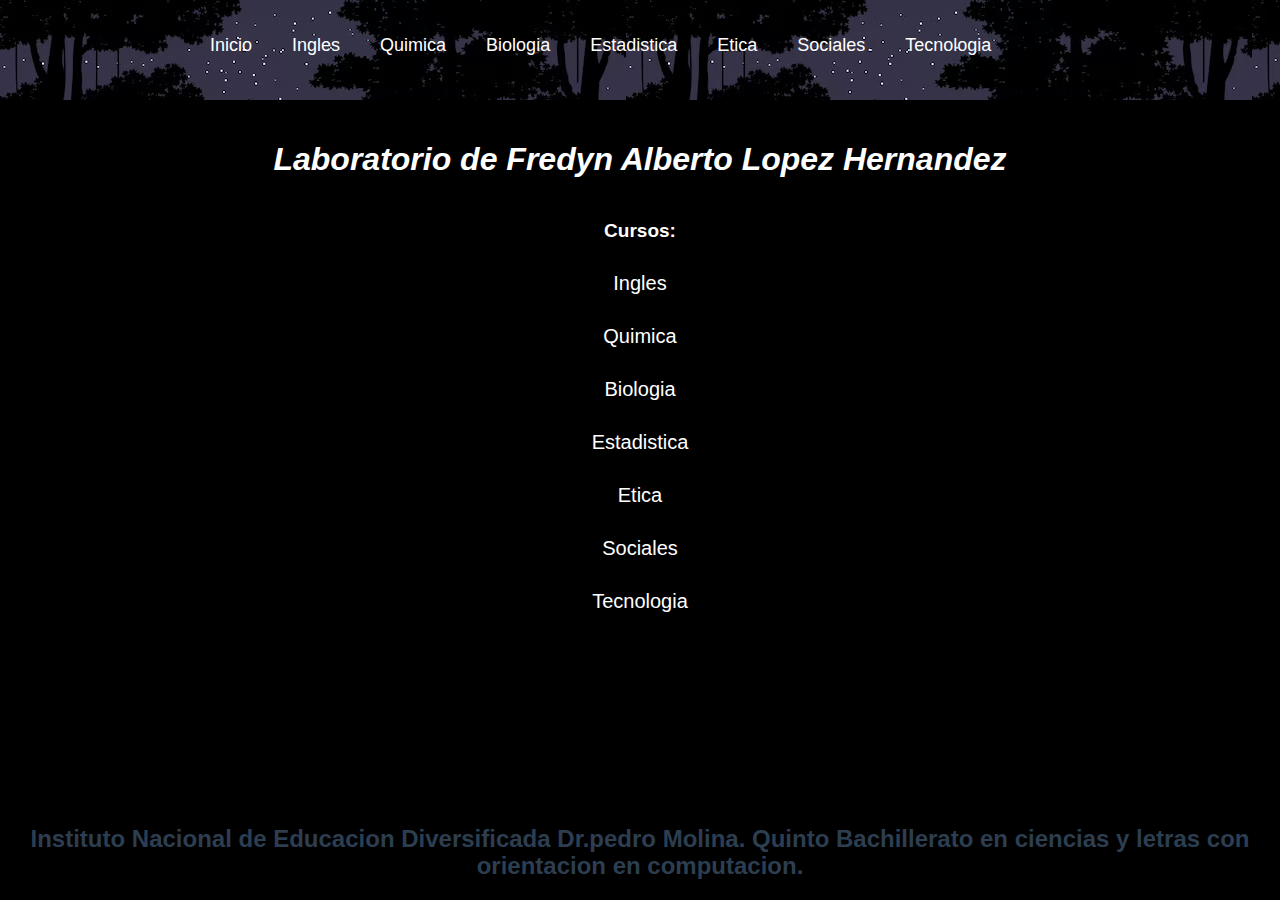
<file: index.html>
<!DOCTYPE html>
<html>
<head>
	<meta charset="utf-8">
	<meta name="viewport" content="width=device-width, initial-scale=1">
	<title>Inicio</title>
	<link rel="stylesheet" type="text/css" href="estilo.css">
	 <link rel="stylesheet" type="text/css" href="normalize.css">
</head>
<body class="index">
	<header>

        <nav class="nav-contenedor">

		<ul class="nav-contenedor_ul">
			


			<li><a href="index.html"       class="nav-contenedor_li">Inicio</a></li>
			<li><a href="ingles.html"      class="nav-contenedor_li">Ingles</a></li>
			<li><a href="quimica.html"     class="nav-contenedor_li">Quimica</a></li>
			<li><a href="biologia.html"    class="nav-contenedor_li">Biologia</a></li>
			<li><a href="estadistica.html" class="nav-contenedor_li" >Estadistica</a>

			</li>
			<li><a href="etica.html"       class="nav-contenedor_li">Etica</a></li>
			<li><a href="sociales.html"    class="nav-contenedor_li">Sociales</a></li>
			
			<li><a href="tecnologia.html"  class="nav-contenedor_li">Tecnologia</a></li>

           </ul>
		   </nav>
		
    



	</header>

   <div class="titulo">
     <h1 class="h1-titulo">Laboratorio de Fredyn Alberto Lopez Hernandez</h1>



 </div>
   <div class="div-index"></div>
     
     	<h2 class="h2-index">Cursos:</h2>

     	<ul class="ul-index">

      <li class="index-li"><a href="ingles.html"   class="index-li">Ingles</a></li>
      <li  class="index-li"><a href="quimica.html"class="index-li">Quimica</a></li>
			<li  class="index-li"><a href="biologia.html"    class="index-li">Biologia</a></li>
			<li  class="index-li"><a href="estadistica.html" class="index-li" >Estadistica</a>
			</li>
			<li  class="index-li"><a href="etica.html"       class="index-li">Etica</a></li>
			<li  class="index-li"><a href="sociales.html"    class="index-li">Sociales</a></li>
			<li  class="index-li"><a href="tecnologia.html"  class="index-li">Tecnologia</a></li>

     	</ul>
   </div>

 </body>



<footer>
	 
     <h2 class="h2-sub"> Instituto Nacional de Educacion Diversificada Dr.pedro Molina. Quinto Bachillerato en ciencias y letras con orientacion en computacion.</h2>
     
     
</footer>



</body>
</html>
</file>
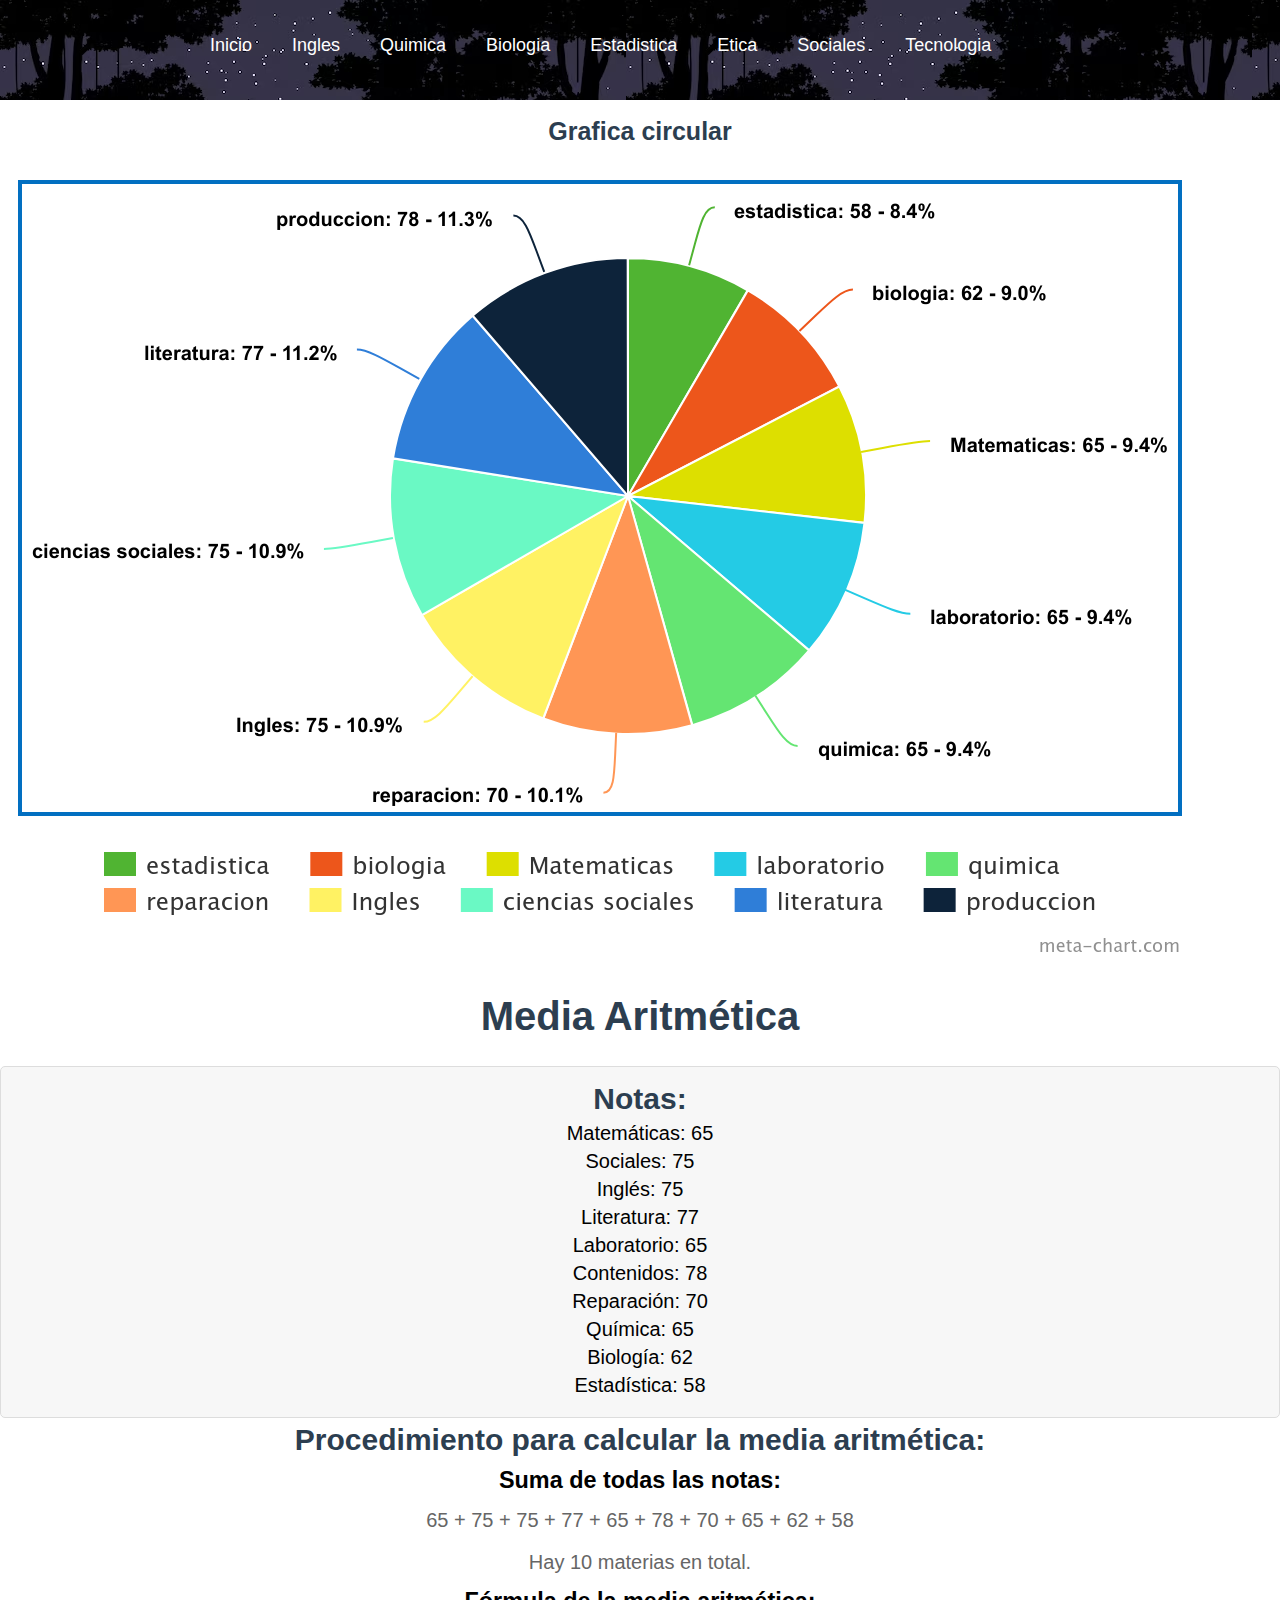
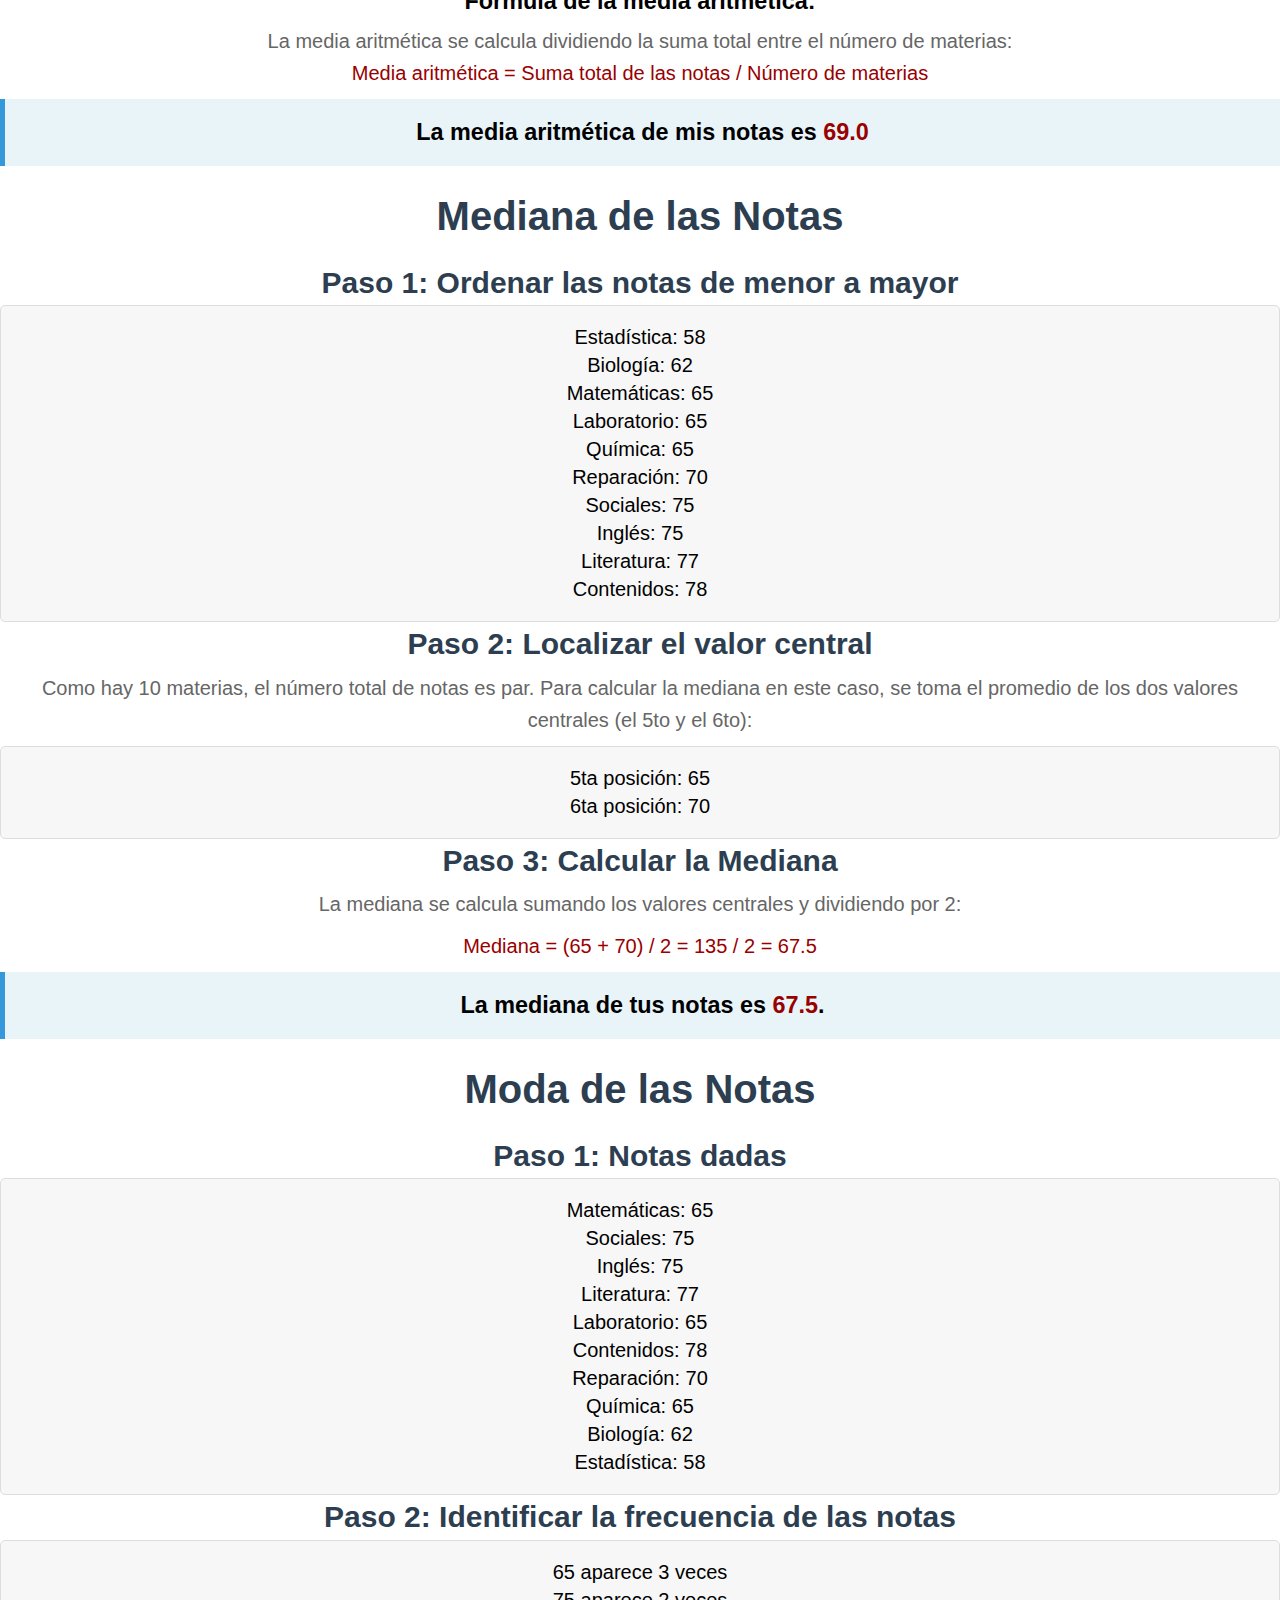
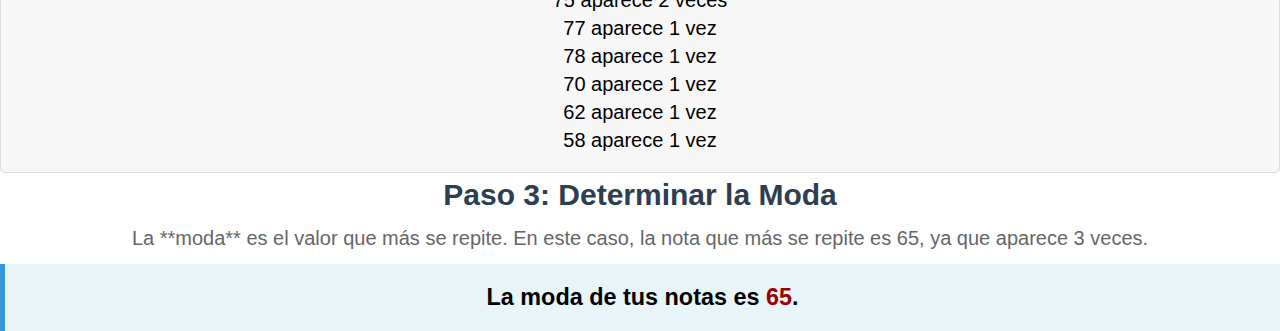
<file: estadistica.html>
<!DOCTYPE html>
<html>
<head>
	<meta charset="utf-8">
	<meta name="viewport" content="width=device-width, initial-scale=1">
	<title>Estadistica</title>
	<link rel="stylesheet" type="text/css" href="estilo.css">
	<link rel="stylesheet" type="text/css" href="normalize.css">
</head>
<body>


<header>
		
        <nav class="nav-contenedor">

		<ul class="nav-contenedor_ul">
			


			<li><a href="index.html"       class="nav-contenedor_li">Inicio</a></li>
			<li><a href="ingles.html"      class="nav-contenedor_li">Ingles</a></li>
			<li><a href="quimica.html"     class="nav-contenedor_li">Quimica</a></li>
			<li><a href="biologia.html"    class="nav-contenedor_li">Biologia</a></li>
			<li><a href="estadistica.html" class="nav-contenedor_li" >Estadistica</a>

			</li>
			<li><a href="etica.html"       class="nav-contenedor_li">Etica</a></li>
			<li><a href="sociales.html"    class="nav-contenedor_li">Sociales</a></li>
			
			<li><a href="tecnologia.html"  class="nav-contenedor_li">Tecnologia</a></li>

           </ul>
		   </nav>



	</header>



   <div>
   	<div>

    <h1 class="estadistica-h1">Grafica circular</h1>
    <img src="grafica.png">

    </div>
<div class="estadistica">
     <h1>Media Aritmética</h1>

    <ul>
        <h2>Notas:</h2>
        <li>Matemáticas: 65</li>
        <li>Sociales: 75</li>
        <li>Inglés: 75</li>
        <li>Literatura: 77</li>
        <li>Laboratorio: 65</li>
        <li>Contenidos: 78</li>
        <li>Reparación: 70</li>
        <li>Química: 65</li>
        <li>Biología: 62</li>
        <li>Estadística: 58</li>
    </ul>
    

    <h2>Procedimiento para calcular la media aritmética:</h2>

    <h3>Suma de todas las notas:</h3>
    <p>65 + 75 + 75 + 77 + 65 + 78 + 70 + 65 + 62 + 58</p>
    <p>Hay 10 materias en total.</p>

    <h3>Fórmula de la media aritmética:</h3>
    <p>
        La media aritmética se calcula dividiendo la suma total entre el número de materias:
        <br>
        <strong>Media aritmética = Suma total de las notas / Número de materias</strong>
    </p>

    <div class="resumen">
        <h3>La media aritmética de mis notas es <strong>69.0</strong></h3>
    </div>

  <h1>Mediana de las Notas</h1>

    <h2>Paso 1: Ordenar las notas de menor a mayor</h2>
    <ul>
        <li>Estadística: 58</li>
        <li>Biología: 62</li>
        <li>Matemáticas: 65</li>
        <li>Laboratorio: 65</li>
        <li>Química: 65</li>
        <li>Reparación: 70</li>
        <li>Sociales: 75</li>
        <li>Inglés: 75</li>
        <li>Literatura: 77</li>
        <li>Contenidos: 78</li>
    </ul>


    <h2>Paso 2: Localizar el valor central</h2>
    <p>Como hay 10 materias, el número total de notas es par. Para calcular la mediana en este caso, se toma el promedio de los dos valores centrales (el 5to y el 6to):</p>
    <ul>
        <li>5ta posición: 65</li>
        <li>6ta posición: 70</li>
    </ul>

    <h2>Paso 3: Calcular la Mediana</h2>
    <p>
        La mediana se calcula sumando los valores centrales y dividiendo por 2:
    </p>
    <p><strong>Mediana = (65 + 70) / 2 = 135 / 2 = 67.5</strong></p>

    <div class="resumen">
        <h3>La mediana de tus notas es <strong>67.5</strong>.</h3>
    </div>

<h1>Moda de las Notas</h1>

    <h2>Paso 1: Notas dadas</h2>
    <ul>
        <li>Matemáticas: 65</li>
        <li>Sociales: 75</li>
        <li>Inglés: 75</li>
        <li>Literatura: 77</li>
        <li>Laboratorio: 65</li>
        <li>Contenidos: 78</li>
        <li>Reparación: 70</li>
        <li>Química: 65</li>
        <li>Biología: 62</li>
        <li>Estadística: 58</li>
    </ul>

    <h2>Paso 2: Identificar la frecuencia de las notas</h2>
    <ul>
        <li>65 aparece 3 veces</li>
        <li>75 aparece 2 veces</li>
        <li>77 aparece 1 vez</li>
        <li>78 aparece 1 vez</li>
        <li>70 aparece 1 vez</li>
        <li>62 aparece 1 vez</li>
        <li>58 aparece 1 vez</li>
    </ul>

    <h2>Paso 3: Determinar la Moda</h2>
    <p>La **moda** es el valor que más se repite. En este caso, la nota que más se repite es 65, ya que aparece 3 veces.</p>

    <div class="resumen">
        <h3>La moda de tus notas es <strong>65</strong>.</h3>
    </div>


</div>



 




</body>
</html>
</file>
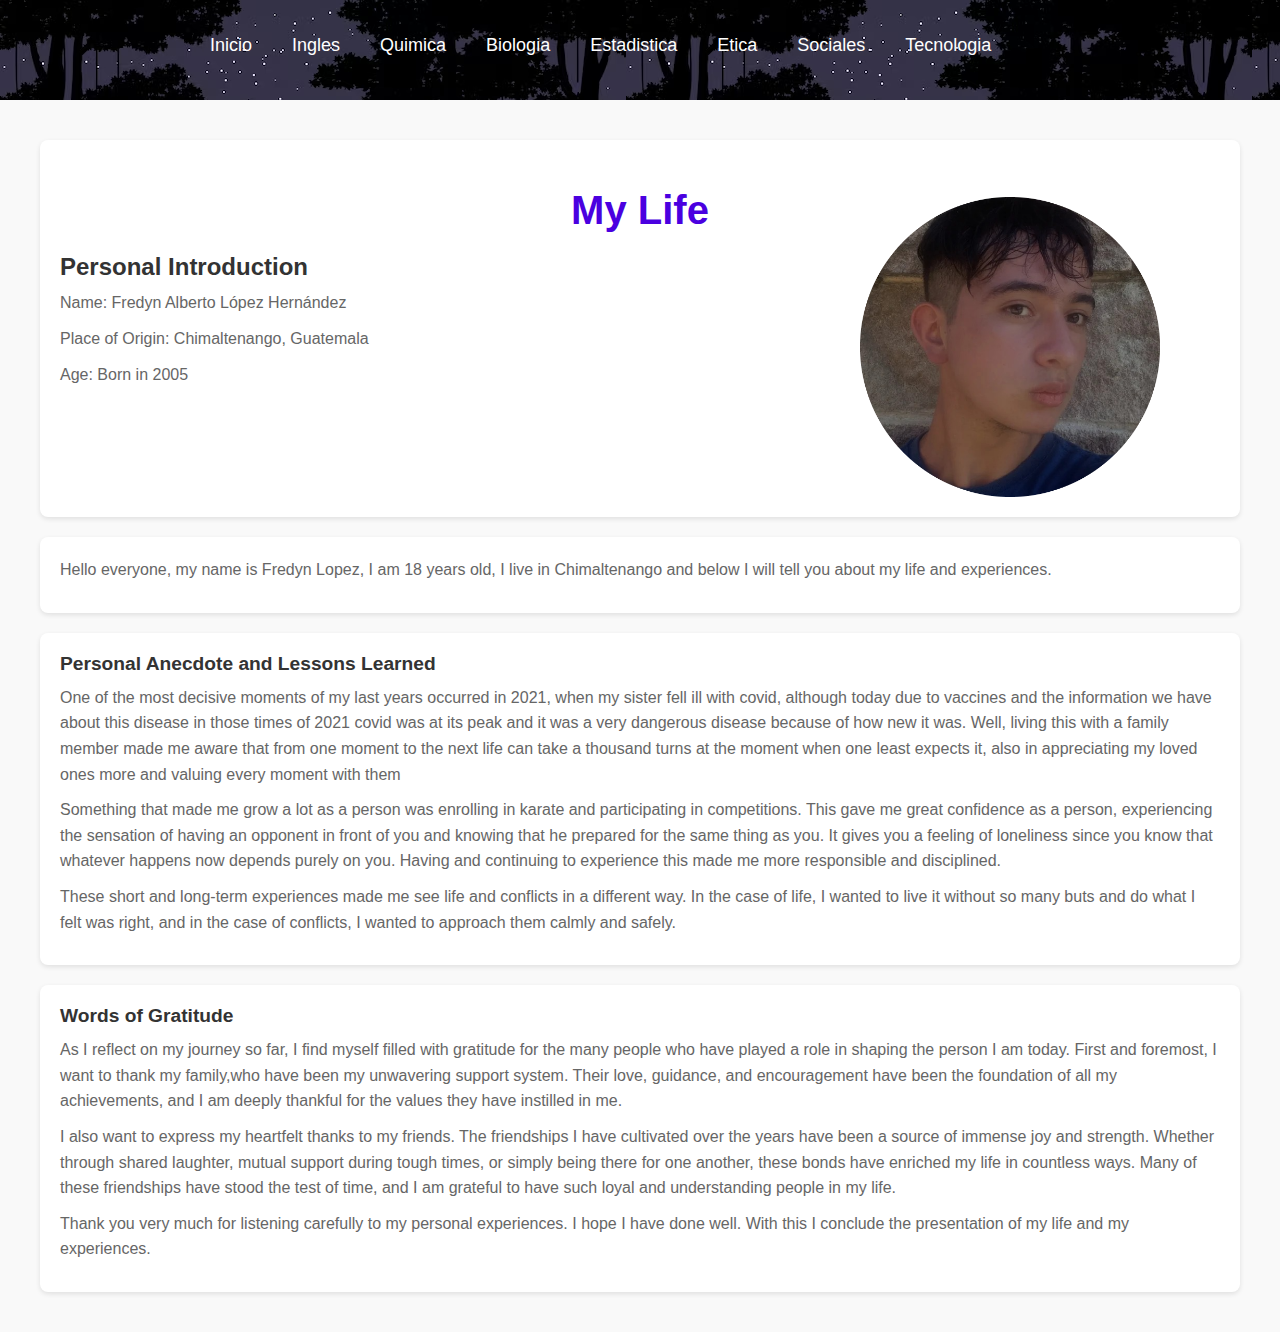
<file: ingles.html>
<!DOCTYPE html>
<html>
<head>
    <meta charset="utf-8">
    <meta name="viewport" content="width=device-width, initial-scale=1">
    <title>Ingles</title>
    <link rel="stylesheet" type="text/css" href="estilo.css">
    <link rel="stylesheet" type="text/css" href="normalize.css">
</head>
<body>

    <header>
        <nav class="nav-contenedor">
            <ul class="nav-contenedor_ul">
                <li><a href="index.html" class="nav-contenedor_li">Inicio</a></li>
                <li><a href="ingles.html" class="nav-contenedor_li">Ingles</a></li>
                <li><a href="quimica.html" class="nav-contenedor_li">Quimica</a></li>
                <li><a href="biologia.html" class="nav-contenedor_li">Biologia</a></li>
                <li><a href="estadistica.html" class="nav-contenedor_li">Estadistica</a></li>
                <li><a href="etica.html" class="nav-contenedor_li">Etica</a></li>
                <li><a href="sociales.html" class="nav-contenedor_li">Sociales</a></li>
                <li><a href="tecnologia.html" class="nav-contenedor_li">Tecnologia</a></li>
            </ul>
        </nav>
    </header>

    <main class="main-content">
        <section class="personal-introduction">
            <h1 class="h1-titulo_ingles">My Life</h1>
            <h3 class="h3-introduction">Personal Introduction</h3>
            <p><strong>Name:</strong> Fredyn Alberto López Hernández</p>
            <p><strong>Place of Origin:</strong> Chimaltenango, Guatemala</p>
            <p><strong>Age:</strong> Born in 2005</p>
            <img src="logo.png">
        </section>

        <section class="autobiography">

            <p>Hello everyone, my name is Fredyn Lopez, I am 18 years old, I live in Chimaltenango and below I will tell you about my life and experiences.
            </p>
        </section>

        <section class="personal-anecdote">
            <h4 class="h4-anecdote">Personal Anecdote and Lessons Learned</h4>
            <p>One of the most decisive moments of my last years occurred in 2021, when my sister fell ill with covid, although today due to vaccines and the information we have about this disease in those times of 2021 covid was at its peak and it was a very dangerous disease because of how new it was. Well, living this with a family member made me aware that from one moment to the next life can take a thousand turns at the moment when one least expects it, also in appreciating my loved ones more and valuing every moment with them</p>
            <p>Something that made me grow a lot as a person was enrolling in karate and participating in competitions. This gave me great confidence as a person, experiencing the sensation of having an opponent in front of you and knowing that he prepared for the same thing as you. It gives you a feeling of loneliness since you know that whatever happens now depends purely on you. Having and continuing to experience this made me more responsible and disciplined.</p>
            <p>These short and long-term experiences made me see life and conflicts in a different way. In the case of life, I wanted to live it without so many buts and do what I felt was right, and in the case of conflicts, I wanted to approach them calmly and safely.</p>
        </section>

        <section class="gratitude">
            <h4 class="h4-gratitude">Words of Gratitude</h4>
            <p>As I reflect on my journey so far, I find myself filled with gratitude for the many people who have played a role in shaping the person I am today. First and foremost, I want to thank my family,who have been my unwavering support system. Their love, guidance, and encouragement have been the foundation of all my achievements, and I am deeply thankful for the values they have instilled in me.</p>
            <p>I also want to express my heartfelt thanks to my friends. The friendships I have cultivated over the years have been a source of immense joy and strength. Whether through shared laughter, mutual support during tough times, or simply being there for one another, these bonds have enriched my life in countless ways. Many of these friendships have stood the test of time, and I am grateful to have such loyal and understanding people in my life.</p>
            <p>Thank you very much for listening carefully to my personal experiences. I hope I have done well. With this I conclude the presentation of my life and my experiences.</p>
        </section>
    </main>

</body>
</html>
</file>
<file: estilo.css>
body {
    font-family: "Fira Sans Condensed", sans-serif;
    font-weight: 100; /* Corregido de '1 te00' a '100' */
    display: flex;
    flex-direction: column;
    min-height: 100vh;
    margin: 0;
}

.index {
    flex: 1;
    background:#000;
    background-size: cover;
    background-repeat: no-repeat;
    min-height: 100vh;
    justify-content: space-between;
}

/* Estilos para el nav */
.nav-contenedor {
    background-image: url(paisaje.jpg);
    height: 100px;
    width: 100%;
}

.nav-contenedor_ul {
    padding-bottom: 100px;
    padding-left: 100px;
    display: flex;
    list-style-type: none;
    margin-left: 90px;
    font-size: 18px;
    padding-top: 30px;
}


.nav-contenedor_li {
    margin: 20px;
    color: #fff;
    text-decoration: none;
}
.nav-contenedor_li:hover{
    color: yellow;
}

/* Estilos para los títulos del index */
.titulo {
    margin: 20px;
    text-align: center;
}

.h1-titulo {
    font-style: italic;
    text-align: center;
    color: #fff;
}

.h2-index {
    font-size: 19px;
    text-align: center;
    color: #fff;
}

.h3-parrafo {
    font-size: 17px;
    padding-top: 10px;
}

.ul-index {
    text-align: center;
    display: block;
}

.index-li {
    color: #fff;
    margin-bottom: 20px;
    text-decoration: none;
}
.index-li:hover {
    color: yellow;
}

.ul-index li {
    margin-top: 20px;
    padding-top: 10px;
    color: #fff; /* Color agregado para completar el estilo */
    font-size: 20px;
    text-decoration: none;
}

/* Estilos para el footer */
footer {
    color: #fff;
    padding: 20px;
    text-align: center;
    margin-top: auto;
}

/* Estilos para el portafolio de tejido conectivo */
header {
    color: white;
    text-align: center;
}

h1 {
    margin: 0;
}

section {
    padding: 20px;
    margin: 20px;
    background-color: white;
    border-radius: 8px;
    box-shadow: 0 2px 5px rgba(0,0,0,0.1);
}

/* Estilo específico para biología y tejido conectivo */
.biologia, .tecido-conectivo {
    color: #4CAF50;
    margin-bottom: 10px;
}

.biologia ul, .tecido-conectivo ul {
    list-style-type: disc;
    margin-left: 20px;
}
.biologia {
    padding: 20px;
    margin: 0 auto;
    width: 1000px; /* Ancho máximo del contenedor */
    background-color: #f4f4f9; /* Color de fondo sutil */
    color: #333; /* Color del texto */
    border-radius: 8px; /* Bordes redondeados */
    box-shadow: 0 4px 8px rgba(0, 0, 0, 0.1); /* Sombra sutil */
    text-align: center;
}

.biologia h1 {
    font-size: 2.5rem; 
    color: #4CAF50; /
    margin-bottom: 20px;
}

.biologia iframe {
    width: 100%; /* Asegura que el iframe ocupe el 100% del ancho del contenedor */
    height: 80vh; /* Alto del iframe en relación a la ventana */
    border: none;
    border-radius: 8px; /* Bordes redondeados para el iframe */
    box-shadow: 0 4px 8px rgba(0, 0, 0, 0.1); /* Sombra sutil alrededor del iframe */
}

p {
    line-height: 1.6;
}

/* Estilo específico para inglés */
.h1-titulo_ingles {
    text-align: center;
    color: purple;
}

/* Estilos específicos para ética */
.contenido {
    margin: 20px;
    padding: 20px;
}

.h1-etica, .h2-etica {
    color: purple;
    text-align: center;
}
.ul-h2 {
    font-size: 20px;
    line-height: 1.6;
    list-style-type: disc;
    margin-left: 20px;
}

.introduccion, .investigacion, .importancia, .efectos, .datos-curiosos, .naturaleza {
    margin-bottom: 20px;
}

.introduccion p, .investigacion p, .importancia p, .efectos p, .datos-curiosos ul,.naturaleza p {
    font-size: 20px;
    line-height: 1.6;
}

.datos-curiosos ul {
    list-style-type: disc;
    margin-left: 20px;
}

.juego-video video{
    margin-top: 10px;
  
    width: 500px;
    height: 400px;
    display: inline;

}


.juego-video iframe {
    width: 400px;
    height: 340px;
    margin-left: 200px;
    display: inline;

}

.img-etica {
    float:right; width:200px; height:auto; 
}
.etica-v {
    margin-left: 200px;
    width: 720px;
    height: 300px;
}

/* Estilos generales para la página de inglés */
.main-content {
    padding: 20px;
    background-color: #f9f9f9;
}
.main-content img {
    width: 300px;
    margin-left: 800px;
    margin-top: -200px;
     display: flex;
}

.personal-introduction, .autobiography, .personal-anecdote, .gratitude {
    background-color: #ffffff;
    border-radius: 8px;
    box-shadow: 0 2px 5px rgba(0,0,0,0.1);
    padding: 20px;
    margin-bottom: 20px;
}

.h1-titulo_ingles {
    text-align: center;
    color: #4A00E0; /* Color lila para el título */
    font-size: 2.5em;
    margin-bottom: 20px;
}

.h3-introduction {
    font-size: 1.5em;
    color: #333;
    margin-bottom: 10px;
}

.h4-anecdote, .h4-gratitude {
    font-size: 1.2em;
    color: #333;
    margin-bottom: 10px;
}

p {
    font-size: 1em;
    color: #666;
    line-height: 1.6;
}

.personal-introduction p, .autobiography p, .personal-anecdote p, .gratitude p {
    margin-bottom: 10px;
}
/* Estilos para la sección de química */
.quimica {
    padding: 20px;
    margin: 0 auto;
    width: 1000px; /* Ancho máximo del contenedor */
    background-color: #f4f4f9; /* Color de fondo sutil */
    color: #333; /* Color del texto */
    border-radius: 8px; /* Bordes redondeados */
    box-shadow: 0 4px 8px rgba(0, 0, 0, 0.1); /* Sombra sutil */
    text-align: center;
}

.quimica h1 {
    font-size: 2.5rem; 
    color: #303437; /
    margin-bottom: 20px;
}

.quimica iframe {
    width: 100%; /* Asegura que el iframe ocupe el 100% del ancho del contenedor */
    height: 80vh; /* Alto del iframe en relación a la ventana */
    border: none;
    border-radius: 8px; /* Bordes redondeados para el iframe */
    box-shadow: 0 4px 8px rgba(0, 0, 0, 0.1); /* Sombra sutil alrededor del iframe */
}
/* Estilos para la sección de desastres naturales */
.desastres-naturales {
    padding: 20px;
    margin: 20px auto;
    max-width: 1200px; /* Ancho máximo del contenedor */
    background-color: #e0f2f1; /* Fondo verde claro */
    color: #333; /* Color del texto */
    border-radius: 8px; /* Bordes redondeados */
    box-shadow: 0 4px 8px rgba(0, 0, 0, 0.1); /* Sombra sutil */
}

.desastres-naturales h2 {
    font-size: 2.5rem; /* Tamaño de fuente grande */
    color: #00796b; /* Color verde más oscuro para los títulos */
    margin-bottom: 20px;
    text-align: center;
}

.desastres-naturales h3 {
    font-size: 1.8rem; /* Tamaño de fuente para subtítulos */
    color: #004d40; /* Color verde más oscuro para los subtítulos */
    margin-top: 20px;
    border-bottom: 2px solid #004d40; /* Línea debajo del subtítulo */
    padding-bottom: 5px;
}

.desastres-naturales p {
    font-size: 1rem;
    line-height: 1.6;
    color: #333;
    margin-bottom: 15px;
}

.desastres-naturales ul {
    list-style-type: disc;
    margin-left: 20px;
    margin-bottom: 15px;
}

.desastres-naturales li {
    margin-bottom: 10px;
}

/* Estilos específicos para enlaces en la sección de desastres naturales */
.desastres-naturales a {
    color: #00796b; /* Color verde oscuro para enlaces */
    text-decoration: none;
}

.desastres-naturales a:hover {
    text-decoration: underline;
}

  /* Estilos para la sección de desastres naturales */
.desastres-naturales {
    padding: 20px;
    margin: 20px auto;
    max-width: 1200px; /* Ancho máximo del contenedor */
    background-color: #e8f5e9; /* Fondo verde claro */
    color: #333; /* Color del texto */
    border-radius: 8px; /* Bordes redondeados */
    box-shadow: 0 4px 8px rgba(0, 0, 0, 0.1)}




.revista-quimica iframe {
    width: 100%; /* Asegura que el iframe ocupe el 100% del ancho del contenedor */
    height: 80vh; /* Alto del iframe en relación a la ventana */
    border: none;
    border-radius: 8px; /* Bordes redondeados para el iframe */

}

.video {
    margin-top: 30px;
    margin-left: 90px;
    width: 920px;
    height: 420px;
    box-shadow: 5px 5px 30px #000


}
.video h1 {
    color: #252b3b;
    font-size: 3.5rem; 
    margin-bottom: 20px;
    margin-left: 30px;
}



.estadistica {
    font-size: 20px;
    text-align: center;
}
.estadistica h1, h2 {
    color: #2c3e50;
}

.estadistica ul {

    background-color: #f7f7f7;
    padding: 15px;
    border: 1px solid #ddd;
    border-radius: 5px;
    list-style-type: none;
}
.estadistica ul,li {
    margin: 5px 0;
}
.estadistica p, h3 {
    margin: 10px 0;
}
.resumen {
    background-color: #e8f4f8;
    padding: 10px;
    border-left: 5px solid #3498db;
}
.estadistica ol {
    margin: 15px 0;
}

.estadistica strong {
    color: #900;
}
.estadistica-h1 {
    color: #2c3e50;
     font-size: 25px;
    text-align: center;

}
</file>
